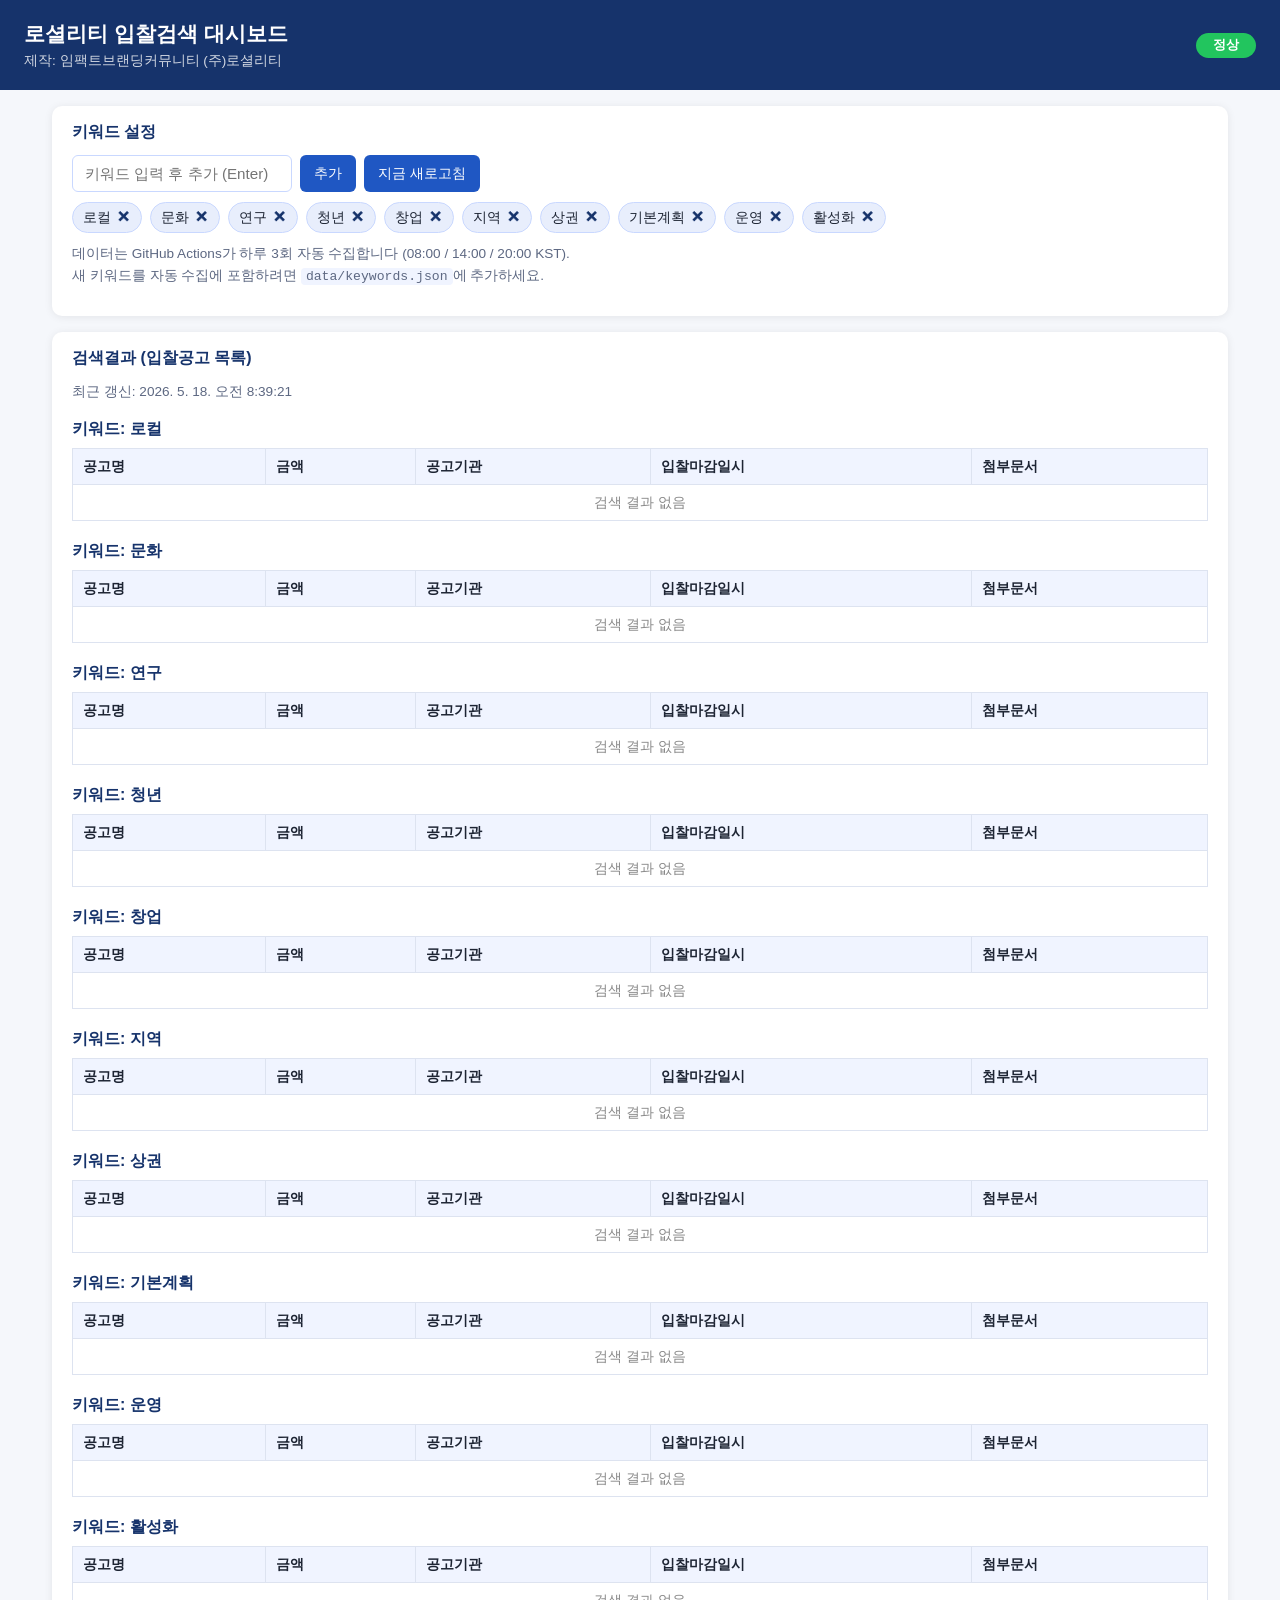
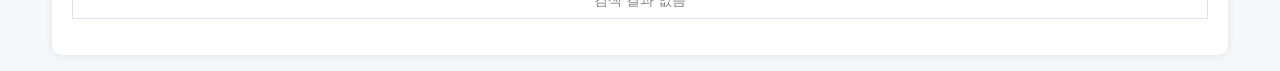
<file: index.html>
<!doctype html>
<html lang="ko">
<head>
  <meta charset="UTF-8" />
  <meta name="viewport" content="width=device-width, initial-scale=1.0" />
  <title>로셜리티 입찰검색 대시보드</title>
  <link rel="stylesheet" href="styles.css" />
</head>
<body>
  <header class="top">
    <div class="top-inner">
      <div>
        <h1>로셜리티 입찰검색 대시보드</h1>
        <p>제작: 임팩트브랜딩커뮤니티 (주)로셜리티</p>
      </div>
      <span id="statusBadge" class="status-badge"></span>
    </div>
  </header>

  <main>
    <section class="panel">
      <h2>키워드 설정</h2>
      <div class="keyword-input-wrap">
        <input id="keywordInput" type="text" placeholder="키워드 입력 후 추가 (Enter)" />
        <button id="addKeywordBtn">추가</button>
        <button id="refreshBtn">지금 새로고침</button>
      </div>
      <div id="keywordChips" class="chips"></div>
      <p class="hint">
        데이터는 GitHub Actions가 하루 3회 자동 수집합니다 (08:00 / 14:00 / 20:00 KST).<br>
        새 키워드를 자동 수집에 포함하려면 <code>data/keywords.json</code>에 추가하세요.
      </p>
    </section>

    <section class="panel">
      <h2>검색결과 (입찰공고 목록)</h2>
      <p id="lastUpdated" class="hint">최근 갱신: -</p>
      <div id="results"></div>
    </section>
  </main>

  <script src="script.js"></script>
</body>
</html>
</file>
<file: styles.css>
/* ── 기본 ───────────────────────────────────────────────── */
*, *::before, *::after { box-sizing: border-box; }
body { font-family: Arial, sans-serif; margin: 0; background: #f5f7fb; color: #1d2433; }

/* ── 헤더 ───────────────────────────────────────────────── */
.top { background: #16336b; color: #fff; padding: 20px 24px; }
.top-inner { display: flex; align-items: center; justify-content: space-between; flex-wrap: wrap; gap: 10px; }
.top h1 { margin: 0 0 4px; font-size: 1.3rem; }
.top p  { margin: 0; font-size: .85rem; opacity: .8; }

/* 상태 뱃지 */
.status-badge {
  padding: 4px 12px;
  border-radius: 999px;
  font-size: .8rem;
  font-weight: bold;
  color: #fff;
  min-width: 60px;
  text-align: center;
  background: #6b7280;
}

/* ── 레이아웃 ────────────────────────────────────────────── */
main { max-width: 1200px; margin: 16px auto; padding: 0 12px; }
.panel {
  background: #fff;
  border-radius: 10px;
  padding: 16px 20px;
  margin-bottom: 16px;
  box-shadow: 0 1px 8px rgba(0, 0, 0, .08);
}
.panel h2 { margin: 0 0 12px; font-size: 1rem; color: #16336b; }

/* ── 키워드 입력 ─────────────────────────────────────────── */
.keyword-input-wrap { display: flex; gap: 8px; flex-wrap: wrap; }
input[type="text"] {
  padding: 9px 12px;
  min-width: 220px;
  border: 1px solid #c9d8ff;
  border-radius: 6px;
  font-size: .95rem;
  outline: none;
}
input[type="text"]:focus { border-color: #1f57c3; box-shadow: 0 0 0 2px #c9d8ff88; }
button {
  padding: 9px 14px;
  border: none;
  background: #1f57c3;
  color: #fff;
  border-radius: 6px;
  cursor: pointer;
  font-size: .9rem;
  transition: background .15s;
}
button:hover { background: #174fa8; }

/* ── 칩 ─────────────────────────────────────────────────── */
.chips { margin-top: 10px; display: flex; flex-wrap: wrap; gap: 8px; }
.chip {
  background: #e8eefc;
  border: 1px solid #c9d8ff;
  border-radius: 999px;
  padding: 5px 10px;
  display: flex;
  align-items: center;
  gap: 6px;
  font-size: .88rem;
}
.chip .del {
  background: transparent;
  color: #16336b;
  padding: 0;
  font-weight: bold;
  font-size: .85rem;
  line-height: 1;
}
.chip .del:hover { color: #ef4444; }

/* ── 힌트 & 경고 ─────────────────────────────────────────── */
.hint { color: #5d6882; font-size: .85rem; margin-top: 10px; line-height: 1.6; }
.hint code { background: #f0f4ff; padding: 1px 5px; border-radius: 4px; font-size: .82rem; }
.small { font-size: .85rem; color: #6d7488; }
.warn  { color: #b45309; background: #fef9c3; border-radius: 6px; padding: 8px 12px !important; }

/* ── 테이블 ──────────────────────────────────────────────── */
.table-wrap { overflow-x: auto; margin-bottom: 20px; }
table { width: 100%; border-collapse: collapse; background: #fff; }
th, td {
  border: 1px solid #dde3f0;
  padding: 8px 10px;
  font-size: .88rem;
  text-align: left;
  vertical-align: top;
}
th { background: #f0f4ff; font-weight: 600; white-space: nowrap; }
td a { color: #1f57c3; text-decoration: none; }
td a:hover { text-decoration: underline; }
.keyword-title { margin: 16px 0 8px; font-size: 1rem; color: #16336b; }

/* ── 반응형 ──────────────────────────────────────────────── */
@media (max-width: 600px) {
  input[type="text"] { min-width: 100%; }
  th, td { font-size: .8rem; padding: 6px 8px; }
}
</file>
